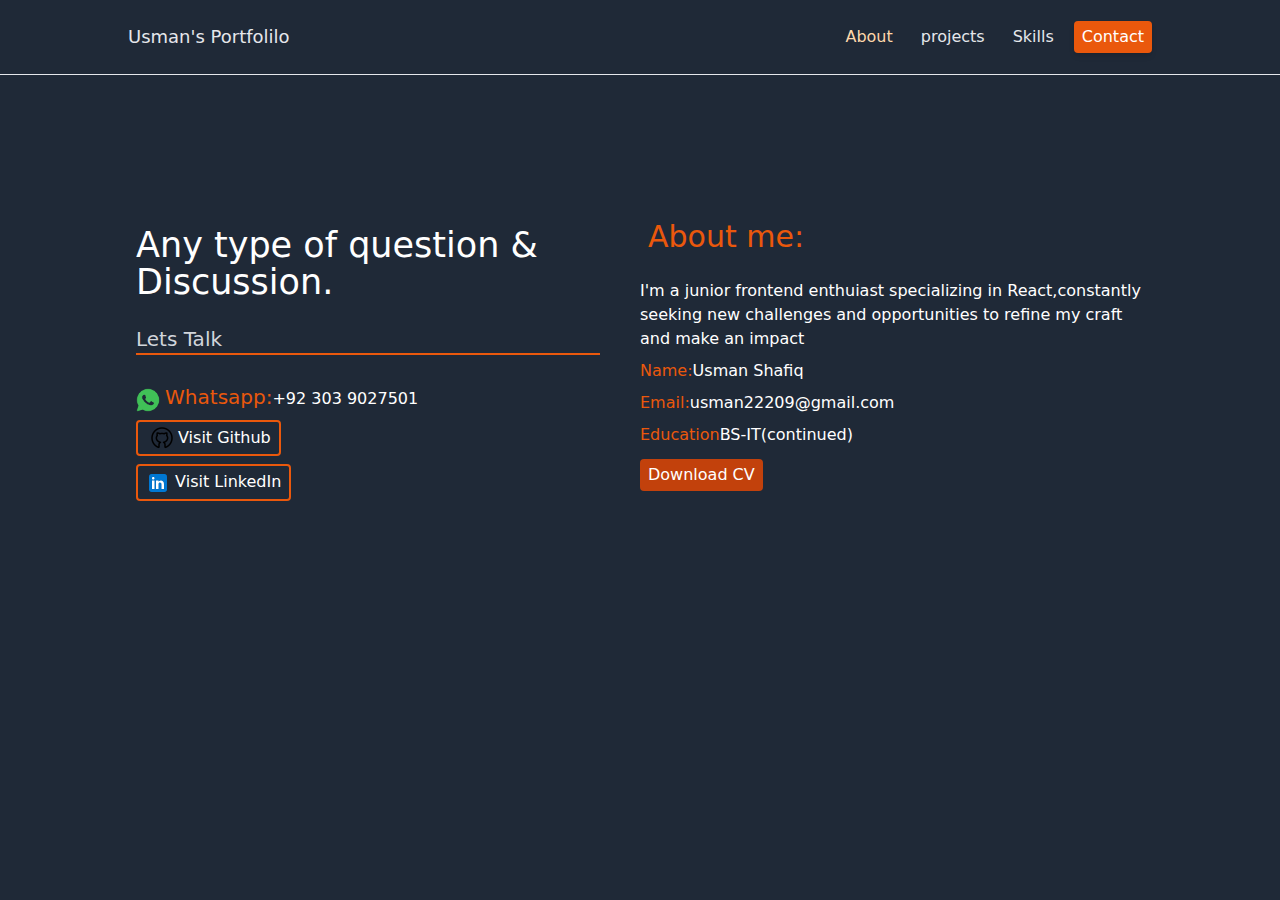
<file: about.html>
<!DOCTYPE html>
<html lang="en">
  <head>
    <meta charset="UTF-8" />
    <meta name="viewport" content="width=device-width, initial-scale=1.0" />
    <title>Document</title>
    <link rel="stylesheet" href="src/output.css" />
  </head>

  <body class="bg-gray-800 an">
    <nav class="bg-gray-800 w-full sm:h-[75px] h-[60px] border-b nav">
      <div
        class="w-[95vw] md:w-[80vw] mx-auto flex h-full items-center justify-between"
      >
        <h1
          class="text-gray-200 md::text-2xl text-lg hover:text-orange-200 cursor-pointer"
        >
          <a href="/index.html"> Usman's Portfolilo</a>
        </h1>
        <ul
          id="list"
          class="text-gray-200 flex md:gap-3 gap-0 flex-col md:flex-row absolute md:static *:cursor-pointer bg-gray-800 md:bg-transparent w-[100vw] md:w-auto z-10 -top-[600px] right-0 *:border *:p-2 transition-all *:md:border-0 *:md:p-0 *:md:px-2 *:md:py-1 text-sm md:text-base rounded border-[1px] md:border-0"
        >
          <li class="hover:text-orange-200 text-orange-200"><a href="/about.html">About</a></li>
          <li class="hover:text-orange-200"><a href="projects.html">projects</a></li>
          <li class="hover:text-orange-200"><a href="skill.html">Skills</a></li>
          <button class="bg-orange-600 px-2 py-1 rounded text-center shadow-md text-white">
            <a href="Contact.html">Contact</a>
          </button>
        </ul>
        <img
          id="hamburger"
          src="./assets/hamburger.svg"
          class="h-8 invert md:hidden cursor-pointer transition-all"
          alt=""
        />
      </div>
    </nav>
    <main
      class="bg-gray-800 min-h-[calc(100vh-60px)] sm:min-h-[calc(100vh-75px)] w-[90vw] md:w-[80vw] mx-auto text-white flex flex-col-reverse md:flex-row justify-end md:pt-36"
    >
      <div class="left w-full p-2 md:text-left md:w-[40vw] pr-10 ln">
        <span class="text-3xl md:text-[35px]"
          >Any type of question & Discussion.</span
        >
        <br /><br />
        <span class="text-xl text-gray-300">Lets Talk</span>
        <div class="w-full border-b-2 border-orange-600"></div>
        <ul class="pt-7 w-[95vw] md:w-auto">
          <li>
            <img
              src="assets/icons8-whatsapp-150.png"
              alt=""
              class="w-6 inline"
            />
            <span class="text-orange-600 text-base sm:text-xl cursor-pointer"
              >Whatsapp:</span
            ><span
              class="cursor-pointer hover:text-orange-200 text-xs sm:text-base"
              >+92 303 9027501</span
            >
          </li>
          <li
            class="border-2 border-orange-600 px-2 py-1 my-2 w-fit rounded hover:bg-orange-600 cursor-pointer"
          >
            <a href="https://www.github.com/usman22209"
              ><img
                src="assets/icons8-github-96.png"
                class="w-6 inline mx-1"
                alt=""
              />Visit Github</a
            >
          </li>
          <li class="px-2 py-1 border-2 border-orange-600 hover:bg-orange-600 w-fit rounded my-1"><a href="https://www.linkedin.com/in/usman22209"><img src="assets/icons8-linkedin.svg" class="w-6 inline" alt=""> Visit LinkedIn</a></li>
        </ul>
      </div>
      <div class="w-full md:w-[40vw] mt-20 md:mt-0 rn">
        <span class="text-3xl pl-2 text-orange-600">About me:</span><br />
        <br /><span
          >I'm a junior frontend enthuiast specializing in React,constantly
          seeking new challenges and opportunities to refine my craft and make
          an impact</span
        >
        <ul class="*:mt-2">
          <li>
            <span class="text-orange-600 cursor-pointer">Name:</span
            ><span>Usman Shafiq</span>
          </li>
          <li>
            <span class="text-orange-600 cursor-pointer">Email:</span
            ><span>usman22209@gmail.com</span>
          </li>
          <li>
            <span class="text-orange-600">Education</span
            ><span>BS-IT(continued)</span>
          </li>
        </ul>
        <button class="px-2 py-1 bg-orange-700 rounded my-3">
          <a href="/assets/Usman's CV.pdf" download="CV.pdf">Download CV</a>
        </button>
      </div>
    </main>
    <script src="main.js"></script>
  </body>
</html>
</file>
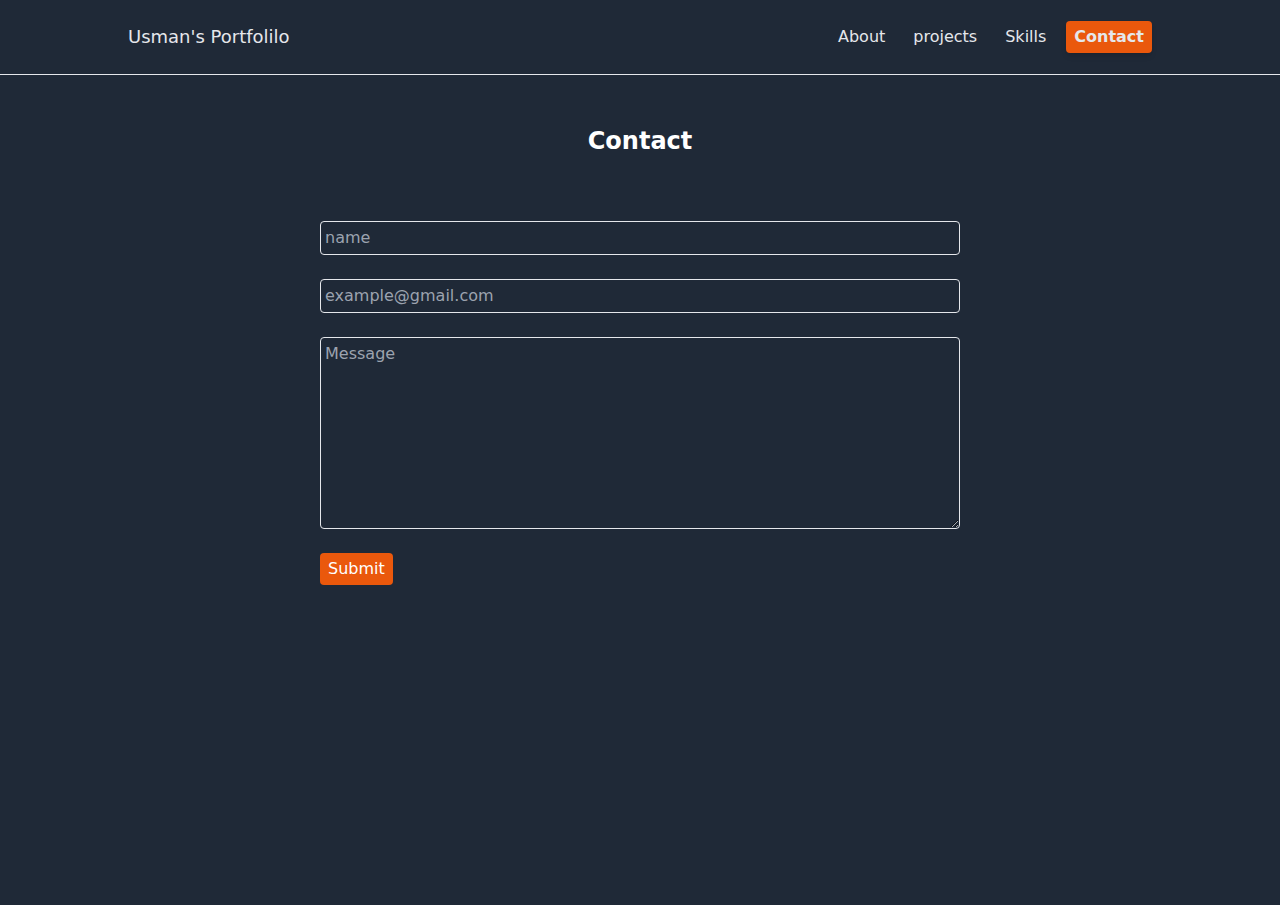
<file: Contact.html>
<!DOCTYPE html>
<html lang="en">
<head>
    <meta charset="UTF-8">
    <meta name="viewport" content="width=device-width, initial-scale=1.0">
    <title>Portfolio-Contact</title>
    <link rel="stylesheet" href="src/output.css">
</head>
<body class="bg-gray-800 text-white">
    <nav class="bg-gray-800 w-full sm:h-[75px] h-[60px] border-b nav">
        <div class="w-[95vw] md:w-[80vw] mx-auto flex h-full items-center justify-between">
          <h1 class="text-gray-200 md::text-2xl text-lg hover:text-orange-200 cursor-pointer">
            <a href="/index.html"> Usman's Portfolilo</a>
          </h1>
          <ul id="list"
            class="text-gray-200 flex md:gap-3 gap-0 flex-col md:flex-row absolute md:static *:cursor-pointer bg-gray-800 md:bg-transparent w-[100vw] md:w-auto z-10 -top-[600px] right-0 *:border *:p-2 transition-all *:md:border-0 *:md:p-0 *:md:px-2 *:md:py-1 text-sm md:text-base rounded border-[1px] md:border-0">
            <li class="hover:text-orange-200"><a href="/about.html">About</a></li>
            <li class="hover:text-orange-200">
              <a href="projects.html">projects</a>
            </li>
            <li class="hover:text-orange-200"><a href="skill.html">Skills</a></li>
            <button class="bg-orange-600 px-2 py-1 rounded font-bold text-center shadow-md">
              <a href="Contact.html">Contact</a>
            </button>
          </ul>
          <img id="hamburger" src="./assets/hamburger.svg" class="h-8 invert md:hidden cursor-pointer transition-all"
            alt="" />
        </div>
      </nav>
      <div class="h-[calc(100vh-70px)] container mx-auto pt-[50px] relative bg-gray-800 bn">
        <h1 class="text-center font-bold text-2xl">Contact</h1>
        <div class="w-[90vw] sm:w-[50vw] mt-16 mx-auto flex gap-3 flex-col relative">
          <form class="flex flex-col gap-3" action="(link unavailable)" method="POST">
            <input type="text" placeholder="name" name="name" class="text-inherit border-[1px] bg-transparent p-1 rounded w-full" />
            <div class="text-red-500 text-sm" id="name-error"></div>
            <input type="email" placeholder="example@gmail.com" name="email" class="text-inherit border-[1px] bg-transparent p-1 rounded w-full" autocomplete="false" />
            <div class="text-red-500 text-sm" id="email-error"></div>
            <textarea placeholder="Message" name="message" class="text-inherit border-[1px] bg-transparent p-1 rounded h-48 w-full" autocomplete="false"></textarea>
            <div class="text-red-500 text-sm" id="message-error"></div>
            <input class="bg-orange-600 w-fit px-2 py-1 rounded text-white" type="submit" value="Submit" />
            <div class="text-green-500 text-sm mt-2" id="success-message"></div>
            <div class="text-red-500 text-sm mt-2" id="error-message"></div>
          </form>
        </div>
      </div>
     <script src="main.js"></script>
     <script src="New.js"></script>
</body>
</html>
</file>
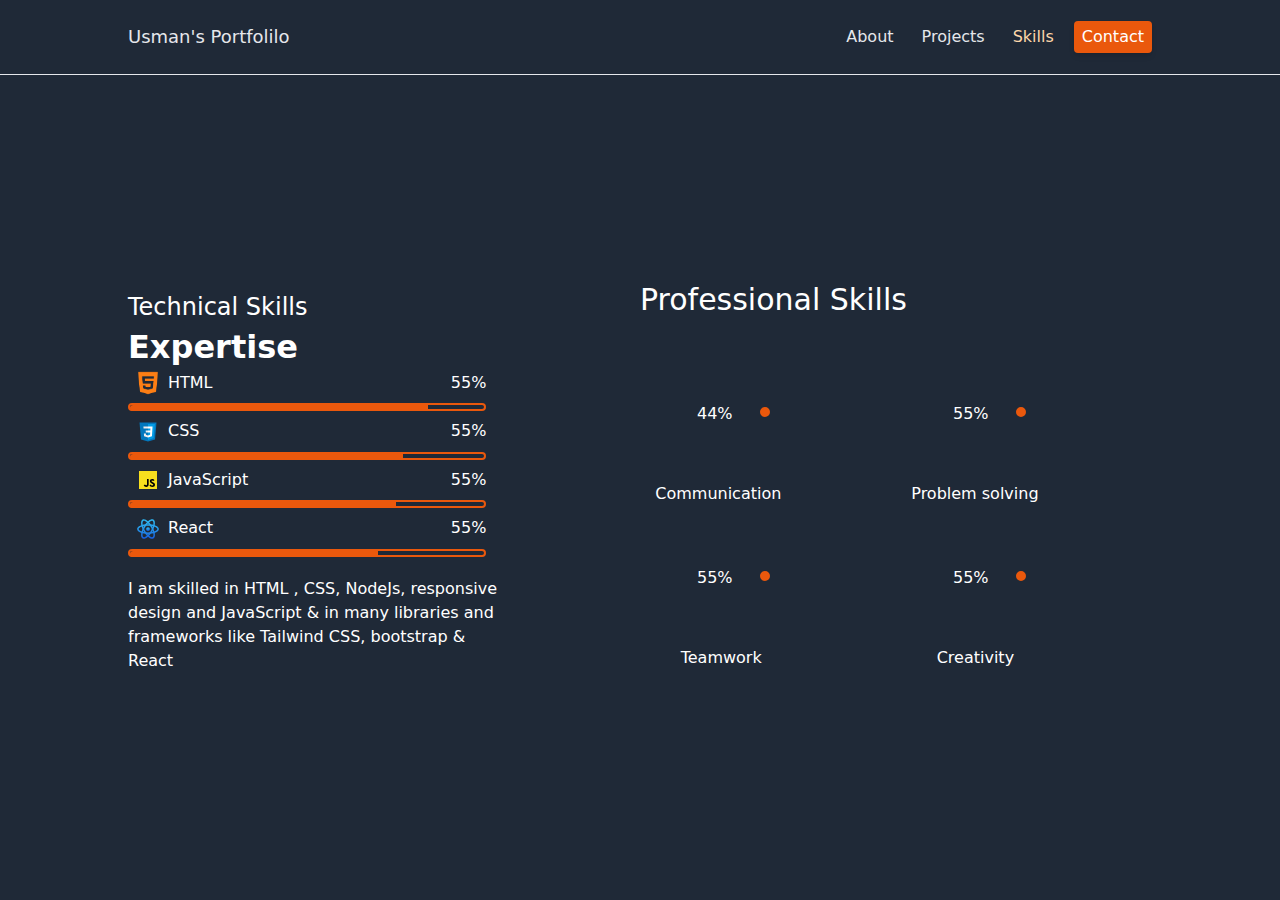
<file: skill.html>
<!DOCTYPE html>
<html lang="en">

<head>
  <meta charset="UTF-8" />
  <meta name="viewport" content="width=device-width, initial-scale=1.0" />
  <title>Portfolio-skill</title>
  <link rel="stylesheet" href="/src/output.css" />
</head>

<body class="bg-gray-800">
  <nav class="bg-gray-800 w-full sm:h-[75px] h-[60px] border-b nav">
    <div class="w-[95vw] md:w-[80vw] mx-auto flex h-full items-center justify-between">
      <h1 class="text-gray-200 md::text-2xl text-lg hover:text-orange-200 cursor-pointer">
        <a href="/index.html"> Usman's Portfolilo</a>
      </h1>
      <ul id="list"
        class="text-gray-200 flex md:gap-3 gap-0 flex-col md:flex-row absolute md:static *:cursor-pointer bg-gray-800 md:bg-transparent w-[100vw] md:w-auto z-10 -top-[600px] right-0 *:border *:p-2 transition-all *:md:border-0 *:md:p-0 *:md:px-2 *:md:py-1 text-sm md:text-base rounded border-[1px] md:border-0">
        <li class="hover:text-orange-200"><a href="/about.html">About</a></li>
        <li class="hover:text-orange-200">
          <a href="projects.html">Projects</a>
        </li>
        <li class="hover:text-orange-200 text-orange-200"><a href="skill.html">Skills</a></li>
        <button class="bg-orange-600 px-2 py-1 rounded text-center shadow-md text-white">
          <a href="Contact.html">Contact</a>
        </button>
      </ul>
      <img id="hamburger" src="./assets/hamburger.svg" class="h-8 invert md:hidden cursor-pointer transition-all"
        alt="" />
    </div>
  </nav>
  <main
    class="min-h-[calc(100vh-60px)] sm:min-h-[calc(100vh-75px)] w-[90vw] md:w-[80vw] mx-auto text-white flex flex-col-reverse md:flex-row justify-end items-center">
    <div class="w-[95vw] md:w-[40vw]">
      <span class="text-2xl">Technical Skills</span><br />
      <span class="text-[32px] font-bold">Expertise</span>
      <br />
      <div class="w-[90vw] md:w-full mx-auto flex justify-center flex-col items-center md:items-start">
        <span class="w-[70vw] md:w-[28vw] flex flex-row justify-between"><span><img src="assets/icons8-html5-150.png" class="w-6 inline mx-2" alt="">HTML</span> <span id="html"></span></span>
        <div class="w-[70%] rounded h-2 border-orange-600 border-2 my-2">
          <div class="h-[6px] rounded rounded-r-none bg-orange-600 w-[84%] animation"></div>
        </div>
        <span class="w-[70vw] md:w-[28vw] flex flex-row justify-between"><span><img src="assets/icons8-css3.svg" class="w-6 inline mx-2" alt="">CSS</span> <span id="css"></span></span>
        <div class="w-[70%] rounded h-2 border-orange-600 border-2 my-2">
          <div class="h-[6px] rounded rounded-r-none bg-orange-600 w-[77%] animation"></div>
        </div>
        <span class="w-[70vw] md:w-[28vw] flex flex-row justify-between"><span><img src="assets/icons8-javascript.svg" class="w-6 inline mx-2" alt="">JavaScript</span> <span id="javascript"></span></span>
        <div class="w-[70%] rounded h-2 border-orange-600 border-2 my-2">
          <div class="h-[6px] rounded rounded-r-none bg-orange-600 w-[75%] animation"></div>
        </div>
        <span class="w-[70vw] md:w-[28vw] flex flex-row justify-between"><span><img src="assets/icons8-react-js.svg" class="w-6 inline mx-2" alt="">React</span> <span id="react"></span></span>
        <div class="w-[70%] rounded h-2 border-orange-600 border-2 my-2">
          <div class="h-[6px] rounded rounded-r-none bg-orange-600 w-[70%] animation"></div>
        </div>
      </div>
      <p class="w-[95vw] md:w-[30vw] py-3">
        I am skilled in HTML , CSS, NodeJs, responsive design and JavaScript & in
        many libraries and frameworks like Tailwind CSS, bootstrap & React
      </p>
    </div>
    <div class="w-[95vw] md:w-[40vw] my-16 md:my-0">
      <h1 class="text-2xl md:text-3xl">Professional Skills</h1>
      <div id="Skills" class="py-6 mx-auto w-[80vw] md:w-[40vw]">
        <div class="flex flex-row" id="row1">
          <div id="communication" class="relative md:w-[20vw] w-[60vw] mx-auto md:mx-0"> <svg
              xlmns="http://www.w3.org/2000/svg" version="1.1" width="140px" height="140px">
              <circle cx="70" cy="70" r="55" class="stroke-orange-600 circle1" stroke-linecap="round"></circle>
            </svg><span id="number" class="absolute top-[60px] left-[57px]"></span>
            <span>&nbsp;&nbsp;&nbsp;Communication</span>
          </div>
          <div id="problem" class="relative  md:w-[20vw] w-[60vw] mx-auto md:mx-0"> <svg
              xlmns="http://www.w3.org/2000/svg" version="1.1" width="140px" height="140px">
              <circle cx="70" cy="70" r="55" class="stroke-orange-600 circle2" stroke-linecap="round"></circle>
            </svg><span id="number1" class="absolute top-[60px] left-[57px]"></span>
            <span>&nbsp;&nbsp;&nbsp;Problem solving</span>
          </div>

        </div>
        <div class="flex flex-row" id="row2">
          <div id="communication" class="relative md:w-[20vw] w-[60vw] mx-auto md:mx-0"> <svg
              xlmns="http://www.w3.org/2000/svg" version="1.1" width="140px" height="140px">
              <circle cx="70" cy="70" r="55" class="stroke-orange-600 circle3" stroke-linecap="round"></circle>
            </svg><span id="number3" class="absolute top-[60px] left-[57px]"></span>
            <span>&nbsp;&nbsp;&nbsp;&nbsp;&nbsp;&nbsp;&nbsp;&nbsp;Teamwork</span>
          </div>
          <div id="problem" class="relative  md:w-[20vw] w-[60vw] mx-auto md:mx-0"> <svg
              xlmns="http://www.w3.org/2000/svg" version="1.1" width="140px" height="140px">
              <circle cx="70" cy="70" r="55" class="stroke-orange-600 circle4" stroke-linecap="round"></circle>
            </svg><span id="number4" class="absolute top-[60px] left-[57px]"></span>
            <span>&nbsp;&nbsp;&nbsp;&nbsp;&nbsp;&nbsp;&nbsp;&nbsp;Creativity</span>
          </div>

        </div>
      </div>
  </main>
  <script src="main.js"></script>
</body>

</html>
</file>
<file: src/output.css>
/*
! tailwindcss v3.4.3 | MIT License | https://tailwindcss.com
*/

/*
1. Prevent padding and border from affecting element width. (https://github.com/mozdevs/cssremedy/issues/4)
2. Allow adding a border to an element by just adding a border-width. (https://github.com/tailwindcss/tailwindcss/pull/116)
*/

*,
::before,
::after {
  box-sizing: border-box;
  /* 1 */
  border-width: 0;
  /* 2 */
  border-style: solid;
  /* 2 */
  border-color: #e5e7eb;
  /* 2 */
}

::before,
::after {
  --tw-content: '';
}

/*
1. Use a consistent sensible line-height in all browsers.
2. Prevent adjustments of font size after orientation changes in iOS.
3. Use a more readable tab size.
4. Use the user's configured `sans` font-family by default.
5. Use the user's configured `sans` font-feature-settings by default.
6. Use the user's configured `sans` font-variation-settings by default.
7. Disable tap highlights on iOS
*/

html,
:host {
  line-height: 1.5;
  /* 1 */
  -webkit-text-size-adjust: 100%;
  /* 2 */
  -moz-tab-size: 4;
  /* 3 */
  -o-tab-size: 4;
     tab-size: 4;
  /* 3 */
  font-family: ui-sans-serif, system-ui, sans-serif, "Apple Color Emoji", "Segoe UI Emoji", "Segoe UI Symbol", "Noto Color Emoji";
  /* 4 */
  font-feature-settings: normal;
  /* 5 */
  font-variation-settings: normal;
  /* 6 */
  -webkit-tap-highlight-color: transparent;
  /* 7 */
}

/*
1. Remove the margin in all browsers.
2. Inherit line-height from `html` so users can set them as a class directly on the `html` element.
*/

body {
  margin: 0;
  /* 1 */
  line-height: inherit;
  /* 2 */
}

/*
1. Add the correct height in Firefox.
2. Correct the inheritance of border color in Firefox. (https://bugzilla.mozilla.org/show_bug.cgi?id=190655)
3. Ensure horizontal rules are visible by default.
*/

hr {
  height: 0;
  /* 1 */
  color: inherit;
  /* 2 */
  border-top-width: 1px;
  /* 3 */
}

/*
Add the correct text decoration in Chrome, Edge, and Safari.
*/

abbr:where([title]) {
  -webkit-text-decoration: underline dotted;
          text-decoration: underline dotted;
}

/*
Remove the default font size and weight for headings.
*/

h1,
h2,
h3,
h4,
h5,
h6 {
  font-size: inherit;
  font-weight: inherit;
}

/*
Reset links to optimize for opt-in styling instead of opt-out.
*/

a {
  color: inherit;
  text-decoration: inherit;
}

/*
Add the correct font weight in Edge and Safari.
*/

b,
strong {
  font-weight: bolder;
}

/*
1. Use the user's configured `mono` font-family by default.
2. Use the user's configured `mono` font-feature-settings by default.
3. Use the user's configured `mono` font-variation-settings by default.
4. Correct the odd `em` font sizing in all browsers.
*/

code,
kbd,
samp,
pre {
  font-family: ui-monospace, SFMono-Regular, Menlo, Monaco, Consolas, "Liberation Mono", "Courier New", monospace;
  /* 1 */
  font-feature-settings: normal;
  /* 2 */
  font-variation-settings: normal;
  /* 3 */
  font-size: 1em;
  /* 4 */
}

/*
Add the correct font size in all browsers.
*/

small {
  font-size: 80%;
}

/*
Prevent `sub` and `sup` elements from affecting the line height in all browsers.
*/

sub,
sup {
  font-size: 75%;
  line-height: 0;
  position: relative;
  vertical-align: baseline;
}

sub {
  bottom: -0.25em;
}

sup {
  top: -0.5em;
}

/*
1. Remove text indentation from table contents in Chrome and Safari. (https://bugs.chromium.org/p/chromium/issues/detail?id=999088, https://bugs.webkit.org/show_bug.cgi?id=201297)
2. Correct table border color inheritance in all Chrome and Safari. (https://bugs.chromium.org/p/chromium/issues/detail?id=935729, https://bugs.webkit.org/show_bug.cgi?id=195016)
3. Remove gaps between table borders by default.
*/

table {
  text-indent: 0;
  /* 1 */
  border-color: inherit;
  /* 2 */
  border-collapse: collapse;
  /* 3 */
}

/*
1. Change the font styles in all browsers.
2. Remove the margin in Firefox and Safari.
3. Remove default padding in all browsers.
*/

button,
input,
optgroup,
select,
textarea {
  font-family: inherit;
  /* 1 */
  font-feature-settings: inherit;
  /* 1 */
  font-variation-settings: inherit;
  /* 1 */
  font-size: 100%;
  /* 1 */
  font-weight: inherit;
  /* 1 */
  line-height: inherit;
  /* 1 */
  letter-spacing: inherit;
  /* 1 */
  color: inherit;
  /* 1 */
  margin: 0;
  /* 2 */
  padding: 0;
  /* 3 */
}

/*
Remove the inheritance of text transform in Edge and Firefox.
*/

button,
select {
  text-transform: none;
}

/*
1. Correct the inability to style clickable types in iOS and Safari.
2. Remove default button styles.
*/

button,
input:where([type='button']),
input:where([type='reset']),
input:where([type='submit']) {
  -webkit-appearance: button;
  /* 1 */
  background-color: transparent;
  /* 2 */
  background-image: none;
  /* 2 */
}

/*
Use the modern Firefox focus style for all focusable elements.
*/

:-moz-focusring {
  outline: auto;
}

/*
Remove the additional `:invalid` styles in Firefox. (https://github.com/mozilla/gecko-dev/blob/2f9eacd9d3d995c937b4251a5557d95d494c9be1/layout/style/res/forms.css#L728-L737)
*/

:-moz-ui-invalid {
  box-shadow: none;
}

/*
Add the correct vertical alignment in Chrome and Firefox.
*/

progress {
  vertical-align: baseline;
}

/*
Correct the cursor style of increment and decrement buttons in Safari.
*/

::-webkit-inner-spin-button,
::-webkit-outer-spin-button {
  height: auto;
}

/*
1. Correct the odd appearance in Chrome and Safari.
2. Correct the outline style in Safari.
*/

[type='search'] {
  -webkit-appearance: textfield;
  /* 1 */
  outline-offset: -2px;
  /* 2 */
}

/*
Remove the inner padding in Chrome and Safari on macOS.
*/

::-webkit-search-decoration {
  -webkit-appearance: none;
}

/*
1. Correct the inability to style clickable types in iOS and Safari.
2. Change font properties to `inherit` in Safari.
*/

::-webkit-file-upload-button {
  -webkit-appearance: button;
  /* 1 */
  font: inherit;
  /* 2 */
}

/*
Add the correct display in Chrome and Safari.
*/

summary {
  display: list-item;
}

/*
Removes the default spacing and border for appropriate elements.
*/

blockquote,
dl,
dd,
h1,
h2,
h3,
h4,
h5,
h6,
hr,
figure,
p,
pre {
  margin: 0;
}

fieldset {
  margin: 0;
  padding: 0;
}

legend {
  padding: 0;
}

ol,
ul,
menu {
  list-style: none;
  margin: 0;
  padding: 0;
}

/*
Reset default styling for dialogs.
*/

dialog {
  padding: 0;
}

/*
Prevent resizing textareas horizontally by default.
*/

textarea {
  resize: vertical;
}

/*
1. Reset the default placeholder opacity in Firefox. (https://github.com/tailwindlabs/tailwindcss/issues/3300)
2. Set the default placeholder color to the user's configured gray 400 color.
*/

input::-moz-placeholder, textarea::-moz-placeholder {
  opacity: 1;
  /* 1 */
  color: #9ca3af;
  /* 2 */
}

input::placeholder,
textarea::placeholder {
  opacity: 1;
  /* 1 */
  color: #9ca3af;
  /* 2 */
}

/*
Set the default cursor for buttons.
*/

button,
[role="button"] {
  cursor: pointer;
}

/*
Make sure disabled buttons don't get the pointer cursor.
*/

:disabled {
  cursor: default;
}

/*
1. Make replaced elements `display: block` by default. (https://github.com/mozdevs/cssremedy/issues/14)
2. Add `vertical-align: middle` to align replaced elements more sensibly by default. (https://github.com/jensimmons/cssremedy/issues/14#issuecomment-634934210)
   This can trigger a poorly considered lint error in some tools but is included by design.
*/

img,
svg,
video,
canvas,
audio,
iframe,
embed,
object {
  display: block;
  /* 1 */
  vertical-align: middle;
  /* 2 */
}

/*
Constrain images and videos to the parent width and preserve their intrinsic aspect ratio. (https://github.com/mozdevs/cssremedy/issues/14)
*/

img,
video {
  max-width: 100%;
  height: auto;
}

/* Make elements with the HTML hidden attribute stay hidden by default */

[hidden] {
  display: none;
}

*, ::before, ::after {
  --tw-border-spacing-x: 0;
  --tw-border-spacing-y: 0;
  --tw-translate-x: 0;
  --tw-translate-y: 0;
  --tw-rotate: 0;
  --tw-skew-x: 0;
  --tw-skew-y: 0;
  --tw-scale-x: 1;
  --tw-scale-y: 1;
  --tw-pan-x:  ;
  --tw-pan-y:  ;
  --tw-pinch-zoom:  ;
  --tw-scroll-snap-strictness: proximity;
  --tw-gradient-from-position:  ;
  --tw-gradient-via-position:  ;
  --tw-gradient-to-position:  ;
  --tw-ordinal:  ;
  --tw-slashed-zero:  ;
  --tw-numeric-figure:  ;
  --tw-numeric-spacing:  ;
  --tw-numeric-fraction:  ;
  --tw-ring-inset:  ;
  --tw-ring-offset-width: 0px;
  --tw-ring-offset-color: #fff;
  --tw-ring-color: rgb(59 130 246 / 0.5);
  --tw-ring-offset-shadow: 0 0 #0000;
  --tw-ring-shadow: 0 0 #0000;
  --tw-shadow: 0 0 #0000;
  --tw-shadow-colored: 0 0 #0000;
  --tw-blur:  ;
  --tw-brightness:  ;
  --tw-contrast:  ;
  --tw-grayscale:  ;
  --tw-hue-rotate:  ;
  --tw-invert:  ;
  --tw-saturate:  ;
  --tw-sepia:  ;
  --tw-drop-shadow:  ;
  --tw-backdrop-blur:  ;
  --tw-backdrop-brightness:  ;
  --tw-backdrop-contrast:  ;
  --tw-backdrop-grayscale:  ;
  --tw-backdrop-hue-rotate:  ;
  --tw-backdrop-invert:  ;
  --tw-backdrop-opacity:  ;
  --tw-backdrop-saturate:  ;
  --tw-backdrop-sepia:  ;
  --tw-contain-size:  ;
  --tw-contain-layout:  ;
  --tw-contain-paint:  ;
  --tw-contain-style:  ;
}

::backdrop {
  --tw-border-spacing-x: 0;
  --tw-border-spacing-y: 0;
  --tw-translate-x: 0;
  --tw-translate-y: 0;
  --tw-rotate: 0;
  --tw-skew-x: 0;
  --tw-skew-y: 0;
  --tw-scale-x: 1;
  --tw-scale-y: 1;
  --tw-pan-x:  ;
  --tw-pan-y:  ;
  --tw-pinch-zoom:  ;
  --tw-scroll-snap-strictness: proximity;
  --tw-gradient-from-position:  ;
  --tw-gradient-via-position:  ;
  --tw-gradient-to-position:  ;
  --tw-ordinal:  ;
  --tw-slashed-zero:  ;
  --tw-numeric-figure:  ;
  --tw-numeric-spacing:  ;
  --tw-numeric-fraction:  ;
  --tw-ring-inset:  ;
  --tw-ring-offset-width: 0px;
  --tw-ring-offset-color: #fff;
  --tw-ring-color: rgb(59 130 246 / 0.5);
  --tw-ring-offset-shadow: 0 0 #0000;
  --tw-ring-shadow: 0 0 #0000;
  --tw-shadow: 0 0 #0000;
  --tw-shadow-colored: 0 0 #0000;
  --tw-blur:  ;
  --tw-brightness:  ;
  --tw-contrast:  ;
  --tw-grayscale:  ;
  --tw-hue-rotate:  ;
  --tw-invert:  ;
  --tw-saturate:  ;
  --tw-sepia:  ;
  --tw-drop-shadow:  ;
  --tw-backdrop-blur:  ;
  --tw-backdrop-brightness:  ;
  --tw-backdrop-contrast:  ;
  --tw-backdrop-grayscale:  ;
  --tw-backdrop-hue-rotate:  ;
  --tw-backdrop-invert:  ;
  --tw-backdrop-opacity:  ;
  --tw-backdrop-saturate:  ;
  --tw-backdrop-sepia:  ;
  --tw-contain-size:  ;
  --tw-contain-layout:  ;
  --tw-contain-paint:  ;
  --tw-contain-style:  ;
}

.container {
  width: 100%;
}

@media (min-width: 640px) {
  .container {
    max-width: 640px;
  }
}

@media (min-width: 768px) {
  .container {
    max-width: 768px;
  }
}

@media (min-width: 1024px) {
  .container {
    max-width: 1024px;
  }
}

@media (min-width: 1280px) {
  .container {
    max-width: 1280px;
  }
}

@media (min-width: 1536px) {
  .container {
    max-width: 1536px;
  }
}

.static {
  position: static;
}

.absolute {
  position: absolute;
}

.relative {
  position: relative;
}

.-top-\[600px\] {
  top: -600px;
}

.left-\[57px\] {
  left: 57px;
}

.right-0 {
  right: 0px;
}

.top-\[60px\] {
  top: 60px;
}

.z-10 {
  z-index: 10;
}

.mx-1 {
  margin-left: 0.25rem;
  margin-right: 0.25rem;
}

.mx-2 {
  margin-left: 0.5rem;
  margin-right: 0.5rem;
}

.mx-auto {
  margin-left: auto;
  margin-right: auto;
}

.my-1 {
  margin-top: 0.25rem;
  margin-bottom: 0.25rem;
}

.my-2 {
  margin-top: 0.5rem;
  margin-bottom: 0.5rem;
}

.my-3 {
  margin-top: 0.75rem;
  margin-bottom: 0.75rem;
}

.my-5 {
  margin-top: 1.25rem;
  margin-bottom: 1.25rem;
}

.my-16 {
  margin-top: 4rem;
  margin-bottom: 4rem;
}

.mb-\[100px\] {
  margin-bottom: 100px;
}

.ml-3 {
  margin-left: 0.75rem;
}

.mt-16 {
  margin-top: 4rem;
}

.mt-2 {
  margin-top: 0.5rem;
}

.mt-20 {
  margin-top: 5rem;
}

.block {
  display: block;
}

.inline {
  display: inline;
}

.flex {
  display: flex;
}

.h-2 {
  height: 0.5rem;
}

.h-48 {
  height: 12rem;
}

.h-8 {
  height: 2rem;
}

.h-\[1px\] {
  height: 1px;
}

.h-\[50px\] {
  height: 50px;
}

.h-\[60px\] {
  height: 60px;
}

.h-\[60vw\] {
  height: 60vw;
}

.h-\[6px\] {
  height: 6px;
}

.h-\[calc\(100vh-70px\)\] {
  height: calc(100vh - 70px);
}

.h-fit {
  height: -moz-fit-content;
  height: fit-content;
}

.h-full {
  height: 100%;
}

.min-h-\[calc\(100vh-60px\)\] {
  min-height: calc(100vh - 60px);
}

.w-6 {
  width: 1.5rem;
}

.w-\[100vw\] {
  width: 100vw;
}

.w-\[60vw\] {
  width: 60vw;
}

.w-\[70\%\] {
  width: 70%;
}

.w-\[70vw\] {
  width: 70vw;
}

.w-\[75\%\] {
  width: 75%;
}

.w-\[77\%\] {
  width: 77%;
}

.w-\[80vw\] {
  width: 80vw;
}

.w-\[84\%\] {
  width: 84%;
}

.w-\[85vw\] {
  width: 85vw;
}

.w-\[90vw\] {
  width: 90vw;
}

.w-\[95vw\] {
  width: 95vw;
}

.w-fit {
  width: -moz-fit-content;
  width: fit-content;
}

.w-full {
  width: 100%;
}

.max-w-\[100vw\] {
  max-width: 100vw;
}

.cursor-pointer {
  cursor: pointer;
}

.flex-row {
  flex-direction: row;
}

.flex-col {
  flex-direction: column;
}

.flex-col-reverse {
  flex-direction: column-reverse;
}

.items-center {
  align-items: center;
}

.justify-end {
  justify-content: flex-end;
}

.justify-center {
  justify-content: center;
}

.justify-between {
  justify-content: space-between;
}

.gap-0 {
  gap: 0px;
}

.gap-3 {
  gap: 0.75rem;
}

.gap-4 {
  gap: 1rem;
}

.overflow-auto {
  overflow: auto;
}

.overflow-x-hidden {
  overflow-x: hidden;
}

.break-words {
  overflow-wrap: break-word;
}

.rounded {
  border-radius: 0.25rem;
}

.rounded-md {
  border-radius: 0.375rem;
}

.rounded-r-none {
  border-top-right-radius: 0px;
  border-bottom-right-radius: 0px;
}

.border {
  border-width: 1px;
}

.border-2 {
  border-width: 2px;
}

.border-\[1px\] {
  border-width: 1px;
}

.border-b {
  border-bottom-width: 1px;
}

.border-b-2 {
  border-bottom-width: 2px;
}

.border-orange-600 {
  --tw-border-opacity: 1;
  border-color: rgb(234 88 12 / var(--tw-border-opacity));
}

.bg-gray-800 {
  --tw-bg-opacity: 1;
  background-color: rgb(31 41 55 / var(--tw-bg-opacity));
}

.bg-orange-600 {
  --tw-bg-opacity: 1;
  background-color: rgb(234 88 12 / var(--tw-bg-opacity));
}

.bg-orange-700 {
  --tw-bg-opacity: 1;
  background-color: rgb(194 65 12 / var(--tw-bg-opacity));
}

.bg-transparent {
  background-color: transparent;
}

.bg-white {
  --tw-bg-opacity: 1;
  background-color: rgb(255 255 255 / var(--tw-bg-opacity));
}

.stroke-orange-600 {
  stroke: #ea580c;
}

.p-1 {
  padding: 0.25rem;
}

.p-2 {
  padding: 0.5rem;
}

.px-2 {
  padding-left: 0.5rem;
  padding-right: 0.5rem;
}

.py-1 {
  padding-top: 0.25rem;
  padding-bottom: 0.25rem;
}

.py-6 {
  padding-top: 1.5rem;
  padding-bottom: 1.5rem;
}

.py-3 {
  padding-top: 0.75rem;
  padding-bottom: 0.75rem;
}

.pl-2 {
  padding-left: 0.5rem;
}

.pr-10 {
  padding-right: 2.5rem;
}

.pt-16 {
  padding-top: 4rem;
}

.pt-5 {
  padding-top: 1.25rem;
}

.pt-7 {
  padding-top: 1.75rem;
}

.pt-\[50px\] {
  padding-top: 50px;
}

.text-left {
  text-align: left;
}

.text-center {
  text-align: center;
}

.text-2xl {
  font-size: 1.5rem;
  line-height: 2rem;
}

.text-3xl {
  font-size: 1.875rem;
  line-height: 2.25rem;
}

.text-\[32px\] {
  font-size: 32px;
}

.text-base {
  font-size: 1rem;
  line-height: 1.5rem;
}

.text-lg {
  font-size: 1.125rem;
  line-height: 1.75rem;
}

.text-sm {
  font-size: 0.875rem;
  line-height: 1.25rem;
}

.text-xl {
  font-size: 1.25rem;
  line-height: 1.75rem;
}

.text-xs {
  font-size: 0.75rem;
  line-height: 1rem;
}

.font-bold {
  font-weight: 700;
}

.font-semibold {
  font-weight: 600;
}

.text-gray-200 {
  --tw-text-opacity: 1;
  color: rgb(229 231 235 / var(--tw-text-opacity));
}

.text-gray-300 {
  --tw-text-opacity: 1;
  color: rgb(209 213 219 / var(--tw-text-opacity));
}

.text-green-500 {
  --tw-text-opacity: 1;
  color: rgb(34 197 94 / var(--tw-text-opacity));
}

.text-inherit {
  color: inherit;
}

.text-orange-600 {
  --tw-text-opacity: 1;
  color: rgb(234 88 12 / var(--tw-text-opacity));
}

.text-red-500 {
  --tw-text-opacity: 1;
  color: rgb(239 68 68 / var(--tw-text-opacity));
}

.text-white {
  --tw-text-opacity: 1;
  color: rgb(255 255 255 / var(--tw-text-opacity));
}

.text-orange-200 {
  --tw-text-opacity: 1;
  color: rgb(254 215 170 / var(--tw-text-opacity));
}

.shadow-lg {
  --tw-shadow: 0 10px 15px -3px rgb(0 0 0 / 0.1), 0 4px 6px -4px rgb(0 0 0 / 0.1);
  --tw-shadow-colored: 0 10px 15px -3px var(--tw-shadow-color), 0 4px 6px -4px var(--tw-shadow-color);
  box-shadow: var(--tw-ring-offset-shadow, 0 0 #0000), var(--tw-ring-shadow, 0 0 #0000), var(--tw-shadow);
}

.shadow-md {
  --tw-shadow: 0 4px 6px -1px rgb(0 0 0 / 0.1), 0 2px 4px -2px rgb(0 0 0 / 0.1);
  --tw-shadow-colored: 0 4px 6px -1px var(--tw-shadow-color), 0 2px 4px -2px var(--tw-shadow-color);
  box-shadow: var(--tw-ring-offset-shadow, 0 0 #0000), var(--tw-ring-shadow, 0 0 #0000), var(--tw-shadow);
}

.shadow-gray-900 {
  --tw-shadow-color: #111827;
  --tw-shadow: var(--tw-shadow-colored);
}

.invert {
  --tw-invert: invert(100%);
  filter: var(--tw-blur) var(--tw-brightness) var(--tw-contrast) var(--tw-grayscale) var(--tw-hue-rotate) var(--tw-invert) var(--tw-saturate) var(--tw-sepia) var(--tw-drop-shadow);
}

.transition-all {
  transition-property: all;
  transition-timing-function: cubic-bezier(0.4, 0, 0.2, 1);
  transition-duration: 150ms;
}

#element {
  color: rgb(236, 105, 57);
}

.animation {
  animation-name: identifier;
  animation-duration: 1s;
  animation-direction: reverse;
  animation-timing-function: linear;
  animation-delay: 0ms;
}

@keyframes identifier {
  from {
  }

  to {
    width: 0%;
  }
}

.circle1 {
  fill: none;
  stroke-width: 10px;
  stroke-dasharray: 345;
  stroke-dashoffset: 345;
  animation: anim 1s linear forwards;
}

.circle2 {
  fill: none;
  stroke-width: 10px;
  stroke-dasharray: 345;
  stroke-dashoffset: 345;
  animation: anim2 1s linear forwards;
}

.circle3 {
  fill: none;
  stroke-width: 10px;
  stroke-dasharray: 345;
  stroke-dashoffset: 345;
  animation: anim3 1s linear forwards;
}

.circle4 {
  fill: none;
  stroke-width: 10px;
  stroke-dasharray: 345;
  stroke-dashoffset: 345;
  animation: anim4 1s linear forwards;
}

@keyframes anim {
  100% {
    stroke-dashoffset: 103.5;
  }
}

@keyframes anim2 {
  100% {
    stroke-dashoffset: 35;
  }
}

@keyframes anim3 {
  100% {
    stroke-dashoffset: 52;
  }
}

@keyframes anim4 {
  100% {
    stroke-dashoffset: 62.1;
  }
}

.contain {
  background-size: cover;
  background-position: center;
  transition: all 1s linear;
  border: 2px solid white;
  border-radius: 5px;
}

::-webkit-scrollbar {
  height: 10px;
  width: 10px;
}

::-webkit-scrollbar-track {
  background-color: #121212;
}

::-webkit-scrollbar-thumb {
  background-color: rgb(28, 34, 30);
  border-radius: 10px;
}

::-webkit-scrollbar-thumb:hover {
  background-color: rgb(23, 27, 24);
}

.ln {
  position: relative;
  animation: moving 0.7s forwards;
}

@keyframes moving {
  from {
    left: -170px;
  }

  to {
    left: 0px;
  }
}

@keyframes move {
  from {
    right: -170px;
  }

  to {
    right: 0px;
  }
}

.rn {
  position: relative;
  animation: move 0.7s forwards;
}

.bn{
  position: relative;
  animation: mov 0.7s forwards;
}

@keyframes mov {
  from{
    bottom: -200px;
  }

  to{
    bottom: 0px;
  }
}

.nav{
  position: relative;
  animation: nav 0.7s forwards;
}

@keyframes nav {
  0%{
    top: -100px;
  }

  60%{
    top: 15px;
  }

  100%{
    top: 0px;
  }
}

.\*\:mt-2 > * {
  margin-top: 0.5rem;
}

.\*\:cursor-pointer > * {
  cursor: pointer;
}

.\*\:border > * {
  border-width: 1px;
}

.\*\:p-2 > * {
  padding: 0.5rem;
}

.hover\:bg-orange-600:hover {
  --tw-bg-opacity: 1;
  background-color: rgb(234 88 12 / var(--tw-bg-opacity));
}

.hover\:text-orange-200:hover {
  --tw-text-opacity: 1;
  color: rgb(254 215 170 / var(--tw-text-opacity));
}

@media (min-width: 640px) {
  .sm\:h-\[75px\] {
    height: 75px;
  }

  .sm\:h-\[calc\(100vh-75px\)\] {
    height: calc(100vh - 75px);
  }

  .sm\:min-h-\[calc\(100vh-75px\)\] {
    min-height: calc(100vh - 75px);
  }

  .sm\:w-\[50vw\] {
    width: 50vw;
  }

  .sm\:text-base {
    font-size: 1rem;
    line-height: 1.5rem;
  }

  .sm\:text-xl {
    font-size: 1.25rem;
    line-height: 1.75rem;
  }
}

@media (min-width: 768px) {
  .md\:static {
    position: static;
  }

  .md\:mx-0 {
    margin-left: 0px;
    margin-right: 0px;
  }

  .md\:my-0 {
    margin-top: 0px;
    margin-bottom: 0px;
  }

  .md\:mt-0 {
    margin-top: 0px;
  }

  .md\:hidden {
    display: none;
  }

  .md\:h-\[22vw\] {
    height: 22vw;
  }

  .md\:w-\[20vw\] {
    width: 20vw;
  }

  .md\:w-\[28vw\] {
    width: 28vw;
  }

  .md\:w-\[30vw\] {
    width: 30vw;
  }

  .md\:w-\[40vw\] {
    width: 40vw;
  }

  .md\:w-\[80vw\] {
    width: 80vw;
  }

  .md\:w-auto {
    width: auto;
  }

  .md\:w-full {
    width: 100%;
  }

  .md\:flex-row {
    flex-direction: row;
  }

  .md\:items-start {
    align-items: flex-start;
  }

  .md\:gap-3 {
    gap: 0.75rem;
  }

  .md\:overflow-y-hidden {
    overflow-y: hidden;
  }

  .md\:border-0 {
    border-width: 0px;
  }

  .md\:bg-transparent {
    background-color: transparent;
  }

  .md\:pt-36 {
    padding-top: 9rem;
  }

  .md\:text-left {
    text-align: left;
  }

  .md\:text-3xl {
    font-size: 1.875rem;
    line-height: 2.25rem;
  }

  .md\:text-\[35px\] {
    font-size: 35px;
  }

  .md\:text-\[40px\] {
    font-size: 40px;
  }

  .md\:text-base {
    font-size: 1rem;
    line-height: 1.5rem;
  }

  .\*\:md\:border-0 > * {
    border-width: 0px;
  }

  .\*\:md\:p-0 > * {
    padding: 0px;
  }

  .\*\:md\:px-2 > * {
    padding-left: 0.5rem;
    padding-right: 0.5rem;
  }

  .\*\:md\:py-1 > * {
    padding-top: 0.25rem;
    padding-bottom: 0.25rem;
  }
}
</file>
